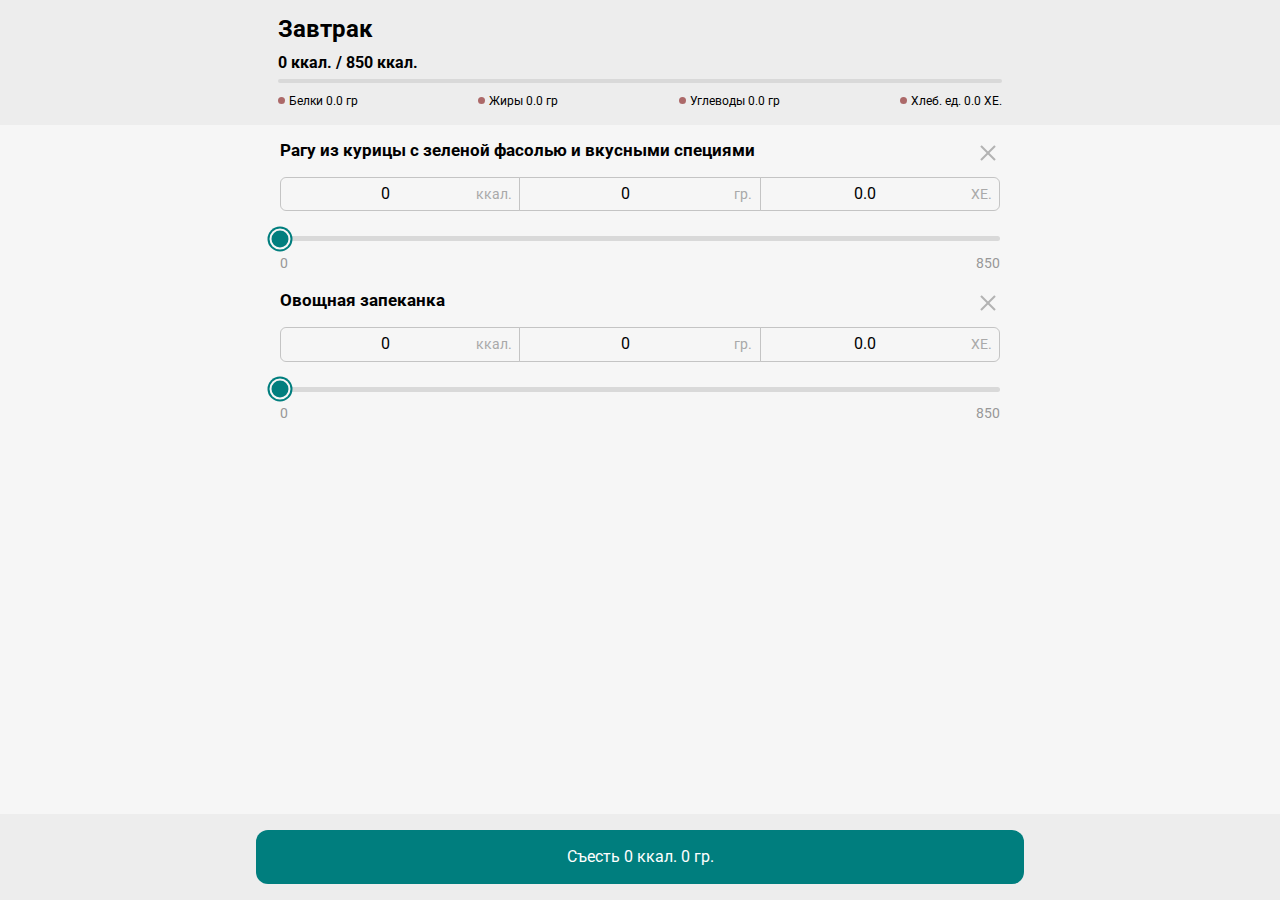
<file: calculator.html>
<!DOCTYPE html>
<html lang="ru">
<head>
    <meta charset="UTF-8">
    <meta http-equiv="X-UA-Compatible" content="IE=edge">
    <meta name="viewport" content="width=device-width, initial-scale=1.0">
    <title>Schedule</title>
    <!-- fonts start-->
    <link rel="preconnect" href="https://fonts.googleapis.com">
    <link rel="preconnect" href="https://fonts.gstatic.com" crossorigin>
    <link href="https://fonts.googleapis.com/css2?family=Roboto:wght@400;500;700&display=swap" rel="stylesheet">
    <!-- fonts end-->
    <link rel="stylesheet" href="css/normalize.css">
    <link rel="stylesheet" href="/css/drop-default-styles.css">
    <link rel="stylesheet" href="/css/style.css">
   
</head>
<body>
    <!-- CALCULATOR  START-->
    <div class="calculator-wrapper">
        <section class="calculator">
            <div class="calculator__header-wrapper">
                <header class="calculator__header">
                    <h2 class="calculator__dish-title">Завтрак</h2>
                    <p class="calculator__dish-all-kcal">
                        <span class="calculator__dish-kcal-current">0</span> ккал. / <span class="calculator__dish-kcal-max">850</span> ккал.
                    </p>
                    <div class="calculator__dish-progress-bar">
                        <span class="calculator__dish-progress-span"></span>
                    </div>
                    <ul class="calculator__dish-list">
                        <li class="calculator__dish-item">Белки <span class="calculator__dish-protein-number">0.0</span> гр</li>
                        <li class="calculator__dish-item">Жиры <span class="calculator__dish-lipid-number">0.0</span> гр</li>
                        <li class="calculator__dish-item">Углеводы <span class="calculator__dish-carb-number">0.0</span> гр</li>
                        <li class="calculator__dish-item">Хлеб. ед. <span class="calculator__dish-bread-number">0.0</span> ХЕ.</li>
                    </ul>
                </header>
            </div>
            <div class="calculator__body">
                <form action="" class="calculator__form">
                    <div class="calculator__form-inner">
                    <div class="calculator__dish-fieldset-wrapper">    
                        <fieldset class="calculator__dish-fieldset">
                            <legend class="calculator__dish-legend">Рагу из курицы с зеленой фасолью
                                и вкусными специями
                                <button type="button" class="calculator__dish-reset-button">
                                    <span class="visually-hidden">Стереть данные</span>
                                </button>
                            </legend>
                            <ul class="calculator__dish-list-input">
                                <li class="calculator__dish-item-input">
                                    <input type="number" class="calculator__dish-input calculator__dish-input--kcal" placeholder="0" value="0" name="calculator-kcal">
                                    <span class="calculator__dish-description-span">ккал.</span>
                                </li>
                                <li class="calculator__dish-item-input">
                                    <input type="number" class="calculator__dish-input calculator__dish-input--weight" placeholder="0" value="0" name="calculator-weight">
                                    <span class="calculator__dish-description-span">гр.</span>
                                </li>
                                <li class="calculator__dish-item-input">
                                    <input type="number" class="calculator__dish-input calculator__dish-input--xe" placeholder="0.0" value="0.0" step="0.1" name="calculator-xe">
                                    <span class="calculator__dish-description-span">ХЕ.</span>
                                </li>
                            </ul>
                            <div class="calculator__dish-range-wrapper custom-range">
                                <div class="slider">
                                    <div class="custom-range__thumb"><span></span></div>
                                    <div class="custom-range__progress-bar"></div>
                                    <input type="range" class="calculator__dish-range" min="0" value="0" oninput="updateTextInput(this)" name="calculator-kcal-range" value="0">
                                </div>
                                <div class="custom-range__value custom-range__value--min">0</div>
                                <div class="custom-range__value custom-range__value--max">1</div>
                            </div>
                        </fieldset>
                        <fieldset class="calculator__dish-fieldset">
                            <legend class="calculator__dish-legend">Овощная запеканка
                                <button type="button" class="calculator__dish-reset-button">
                                    <span class="visually-hidden">Стереть данные</span>
                                </button>
                            </legend>
                            <ul class="calculator__dish-list-input">
                                <li class="calculator__dish-item-input">
                                    <input type="number" class="calculator__dish-input calculator__dish-input--kcal" placeholder="0" value="0" name="calculator-kcal2">
                                    <span class="calculator__dish-description-span">ккал.</span>
                                </li>
                                <li class="calculator__dish-item-input">
                                    <input type="number" class="calculator__dish-input calculator__dish-input--weight" placeholder="0" value="0" name="calculator-weight2">
                                    <span class="calculator__dish-description-span">гр.</span>
                                </li>
                                <li class="calculator__dish-item-input">
                                    <input type="number" class="calculator__dish-input calculator__dish-input--xe" placeholder="0.0" value="0.0" step="0.1" name="calculator-xe2">
                                    <span class="calculator__dish-description-span">ХЕ.</span>
                                </li>
                            </ul>
                            <div class="calculator__dish-range-wrapper custom-range">
                                <div class="slider">
                                    <div class="custom-range__thumb"><span></span></div>
                                    <div class="custom-range__progress-bar"></div>
                                    <input type="range" class="calculator__dish-range" min="0" value="0" oninput="updateTextInput(this)" name="calculator-kcal-range2" value="0">
                                </div>
                                <div class="custom-range__value custom-range__value--min">0</div>
                                <div class="custom-range__value custom-range__value--max">1</div>
                            </div>
                        </fieldset>
                    </div>  
                    <!-- hidden inputs -->
                    <input type="number" step="0.1" class="visually-hidden calculator__protein-hidden" name="calculator-protein">
                    <input type="number" step="0.1" class="visually-hidden calculator__lipid-hidden" name="calculator-lipid">
                    <input type="number" step="0.1" class="visually-hidden calculator__carb-hidden" name="calculator-carb">

                    <div class="calculator__dish-button-wrapper">
                        <button type="submit" class="calculator__dish-button-submit">Съесть <span class="calculator__dish-finish-kcal">0</span> ккал. <span class="calculator__dish-finish-weight">0</span> гр.
                        </button>
                    </div>
                </div>
                </form>
            </div>
        </section>
    </div>
    <script src="js/calculator.js"></script>
</body>
</html>
</file>
<file: css/drop-default-styles.css>
/* DDS(Drop Default Styles) - here I`m dropping default styles */


/*==========START========== */


/* Set box sizing */

*,
*::before,
*::after {
    box-sizing: border-box;
}


/* Work with list */

ul,
ol {
    padding: 0;
    margin: 0;
    list-style: none;
}

li {
    margin: 0;
    padding: 0;
}


/* Delete default margins */

body,
h1,
h2,
h3,
h4,
p,
figure,
figcaption,
blockquote,
dl,
dd {
    margin: 0;
}


/* Set up configuration of body */

body {
    min-height: 100vh;
    scroll-behavior: smooth;
    text-rendering: optimizeSpeed;
}


/* Drop default styles of links */

a {
    font: inherit;
    color: inherit;
    text-decoration: none;
}


/* Simplify work with images */

img {
    max-width: 100%;
    display: block;
}


/* ==================END================== */

.visually-hidden{
    position: absolute;
    width: 1px;
    height: 1px;
    margin: -1px;
    border: 0;
    padding: 0;
    white-space: nowrap;
    clip-path: inset(100%);
    clip: rect(0 0 0 0);
    overflow: hidden;
}
</file>
<file: css/style.css>
html {
  height: 100%;
}

body {
  position: relative;
  font-family: 'Roboto', sans-serif;
  font-weight: 400;
  font-size: 16px;
  min-height: 100vh;
  height: 100%;
  background-color: #f6f6f6;
}

.main {
  padding-top: 56px;
  background-color: #f6f6f6;
}

@media (min-width: 600px) {
  .main {
    padding-top: 72px;
  }
}

.main input:focus, .main textarea:focus {
  outline-color: #007e7e;
}

.container {
  padding: 0 16px;
  margin: 0 auto 16px;
  width: 100%;
  max-width: 700px;
  background-color: #fff;
  -webkit-border-radius: 10px;
          border-radius: 10px;
}

@media (max-width: 599px) {
  .main .container {
    margin-bottom: 0;
  }
}

.header {
  display: -webkit-box;
  display: -webkit-flex;
  display: -ms-flexbox;
  display: flex;
  -webkit-box-pack: justify;
  -webkit-justify-content: space-between;
      -ms-flex-pack: justify;
          justify-content: space-between;
  padding: 16px;
  position: absolute;
  top: 0;
  left: 0;
  right: 0;
  width: 100%;
  text-combine-upright: 0;
  background-color: #fff;
  height: 56px;
}

.header__title {
  font-weight: 700;
  font-size: 20px;
  line-height: 24px;
  color: #007e7e;
}

.header__search-btn {
  padding: 0;
  border: none;
  background-color: transparent;
  cursor: pointer;
}

.header__search-btn path {
  fill: #007e7e;
}

.header__search-form {
  padding: 10px 16px;
  position: absolute;
  top: 0;
  left: 0;
  height: 100%;
  width: 100%;
  display: -ms-grid;
  display: grid;
  -webkit-column-gap: 16px;
     -moz-column-gap: 16px;
          column-gap: 16px;
  -ms-grid-columns: 1fr max-content;
      grid-template-columns: 1fr -webkit-max-content;
      grid-template-columns: 1fr max-content;
  background-color: #fff;
  -webkit-transform: translateY(-100px);
      -ms-transform: translateY(-100px);
          transform: translateY(-100px);
  -webkit-transition: -webkit-transform 0.3s ease;
  transition: -webkit-transform 0.3s ease;
  -o-transition: transform 0.3s ease;
  transition: transform 0.3s ease;
  transition: transform 0.3s ease, -webkit-transform 0.3s ease;
}

.header__search-form--current {
  -webkit-transform: translateY(0);
      -ms-transform: translateY(0);
          transform: translateY(0);
}

.header__search-form::before {
  content: "";
  position: absolute;
  width: 20px;
  height: 20px;
  top: 50%;
  -webkit-transform: translateY(-50%);
      -ms-transform: translateY(-50%);
          transform: translateY(-50%);
  left: 28px;
  background-image: url("data:image/svg+xml,%3Csvg xmlns:xlink='http://www.w3.org/1999/xlink' width='20' height='20' viewBox='0 0 20 20' fill='none' xmlns='http://www.w3.org/2000/svg'%3E%3Cpath d='M8.29248 14.8877C9.67871 14.8877 10.957 14.4395 12.0029 13.6924L15.9375 17.627C16.1201 17.8096 16.3608 17.9009 16.6182 17.9009C17.1577 17.9009 17.5396 17.4858 17.5396 16.9546C17.5396 16.7056 17.4565 16.4648 17.2739 16.2905L13.3643 12.3726C14.186 11.2935 14.6758 9.95703 14.6758 8.50439C14.6758 4.99316 11.8037 2.12109 8.29248 2.12109C4.78955 2.12109 1.90918 4.98486 1.90918 8.50439C1.90918 12.0156 4.78125 14.8877 8.29248 14.8877ZM8.29248 13.5098C5.55322 13.5098 3.28711 11.2437 3.28711 8.50439C3.28711 5.76514 5.55322 3.49902 8.29248 3.49902C11.0317 3.49902 13.2979 5.76514 13.2979 8.50439C13.2979 11.2437 11.0317 13.5098 8.29248 13.5098Z' fill='%23111111'%3E%3C/path%3E%3C/svg%3E");
}

.header__search-input {
  position: relative;
  color: #111111;
  height: 36px;
  padding: 12px 12px 12px 40px;
  -webkit-border-radius: 10px;
          border-radius: 10px;
  background-color: rgba(0, 0, 0, 0.05);
  border: none;
}

.header__search-results {
  position: absolute;
  top: 55px;
  left: 0;
  width: 100%;
  background-color: #fff;
  z-index: 200;
  display: none;
  min-height: -webkit-calc(100vh - 55px);
  min-height: calc(100vh - 55px);
}

.header__search-results--current {
  display: block;
}

.header__search-item {
  background-color: #fff;
}

.header__search-name {
  font-weight: 500;
  font-size: 16px;
  line-height: 19px;
  color: #111111;
}

.header__search-button {
  padding: 0;
  display: -webkit-box;
  display: -webkit-flex;
  display: -ms-flexbox;
  display: flex;
  -webkit-box-align: center;
  -webkit-align-items: center;
      -ms-flex-align: center;
          align-items: center;
  -webkit-box-pack: end;
  -webkit-justify-content: end;
      -ms-flex-pack: end;
          justify-content: end;
  background-color: transparent;
  border: none;
  font-family: inherit;
}

.header__search-button::after {
  margin-left: 5px;
  width: 12px;
  height: 12px;
  content: "";
  background-image: url("data:image/svg+xml,%3Csvg xmlns='http://www.w3.org/2000/svg' xmlns:xlink='http://www.w3.org/1999/xlink' width='12' height='12' %3E%3Cdefs%3E%3Csvg id='Bold' xmlns='http://www.w3.org/2000/svg' viewBox='0 0 24 24'%3E%3Cpath d='M19.5,12a2.3,2.3,0,0,1-.78,1.729L7.568,23.54a1.847,1.847,0,0,1-2.439-2.773l9.752-8.579a.25.25,0,0,0,0-.376L5.129,3.233A1.847,1.847,0,0,1,7.568.46l11.148,9.808A2.31,2.31,0,0,1,19.5,12Z'%3E%3C/path%3E%3C/svg%3E%3C/defs%3E%3Cuse xlink:href='%23Bold' fill='%23999999'%3E%3C/use%3E%3C/svg%3E");
  background-repeat: no-repeat;
  background-position: 0 0;
}

.data {
  display: -ms-grid;
  display: grid;
  -ms-grid-rows: max-content 1fr;
      grid-template-rows: -webkit-max-content 1fr;
      grid-template-rows: max-content 1fr;
}

.data__buttons-wrapper {
  padding: 8px 0;
}

.data__button-list {
  padding: 2px;
  display: -ms-grid;
  display: grid;
  -ms-grid-columns: (1fr)[3];
      grid-template-columns: repeat(3, 1fr);
  height: 38px;
  -webkit-border-radius: 6px;
          border-radius: 6px;
  background: rgba(0, 0, 0, 0.05);
}

.data__button-item {
  position: relative;
}

.data__button-item::after {
  content: "";
  position: absolute;
  width: 1px;
  height: 50%;
  top: 25%;
  right: -1px;
  background-color: #999999;
  opacity: 0.24;
}

.data__button-item:last-child::after {
  content: none;
}

.data__button-item--current::after {
  content: none;
}

.data__button {
  padding: 0;
  position: relative;
  width: 100%;
  height: 100%;
  display: block;
  border: none;
  background-color: transparent;
  font-family: inherit;
  color: #111111;
  cursor: pointer;
  -webkit-border-radius: 4px;
          border-radius: 4px;
  font-weight: 400;
}

.data__button-item--current .data__button {
  color: #007e7e;
  background-color: white;
  font-weight: 600;
  -webkit-box-shadow: rgba(0, 0, 0, 0.1) 0px 4px 13px;
          box-shadow: rgba(0, 0, 0, 0.1) 0px 4px 13px;
}

.data__sections-wrapper {
  padding-bottom: 15px;
}

.content-section {
  display: none;
  padding-top: 10px;
  min-height: -webkit-calc(100vh - 156px);
  min-height: calc(100vh - 156px);
  -ms-grid-rows: max-content 1fr max-content;
      grid-template-rows: -webkit-max-content 1fr -webkit-max-content;
      grid-template-rows: max-content 1fr max-content;
  -webkit-transform: translateX(-100vw);
      -ms-transform: translateX(-100vw);
          transform: translateX(-100vw);
  -webkit-transition: -webkit-transform 0.3s ease;
  transition: -webkit-transform 0.3s ease;
  -o-transition: transform 0.3s ease;
  transition: transform 0.3s ease;
  transition: transform 0.3s ease, -webkit-transform 0.3s ease;
}

@media (max-width: 599px) {
  .content-section {
    min-height: -webkit-calc(100vh - 130px);
    min-height: calc(100vh - 130px);
  }
}

.content-section--current {
  -webkit-transform: translateX(0);
      -ms-transform: translateX(0);
          transform: translateX(0);
  display: -ms-grid;
  display: grid;
}

.content-section__item-inner {
  display: -webkit-box;
  display: -webkit-flex;
  display: -ms-flexbox;
  display: flex;
  -webkit-box-align: center;
  -webkit-align-items: center;
      -ms-flex-align: center;
          align-items: center;
}

.content-section__item-inner img {
  margin-right: 10px;
  width: 32px;
  height: 32px;
  -webkit-border-radius: 50%;
          border-radius: 50%;
  -o-object-fit: cover;
     object-fit: cover;
}

.content-section__name {
  font-weight: 500;
  font-size: 16px;
  line-height: 19px;
  color: #111111;
  text-align: left;
}

.content-section__button-add-wrapper {
  display: -webkit-box;
  display: -webkit-flex;
  display: -ms-flexbox;
  display: flex;
  -webkit-box-pack: center;
  -webkit-justify-content: center;
      -ms-flex-pack: center;
          justify-content: center;
}

.content-section__button-add {
  -webkit-box-flex: 1;
  -webkit-flex-grow: 1;
      -ms-flex-positive: 1;
          flex-grow: 1;
  width: 100%;
  background-color: #007e7e;
  border: none;
  color: white;
  -webkit-box-shadow: rgba(0, 0, 0, 0.24) 0px 0px 2px, rgba(0, 0, 0, 0.12) 0px 0px 2px;
          box-shadow: rgba(0, 0, 0, 0.24) 0px 0px 2px, rgba(0, 0, 0, 0.12) 0px 0px 2px;
  padding: 10px 12px;
  margin: 20px 0;
  -webkit-border-radius: 6px;
          border-radius: 6px;
  min-height: 41px;
  font-weight: 600;
  font-size: 0.875rem;
  line-height: 1.0625rem;
  font-family: inherit;
  text-transform: uppercase;
}

.content-section__button {
  padding: 0;
  display: -ms-grid;
  display: grid;
  -webkit-box-align: center;
  -webkit-align-items: center;
      -ms-flex-align: center;
          align-items: center;
  -ms-grid-columns: 1fr max-content max-content;
      grid-template-columns: 1fr -webkit-max-content -webkit-max-content;
      grid-template-columns: 1fr max-content max-content;
  background-color: transparent;
  border: none;
  font-family: inherit;
  width: 100%;
}

.content-section__button::after {
  margin-left: 5px;
  width: 12px;
  height: 12px;
  content: "";
  background-image: url("data:image/svg+xml,%3Csvg xmlns='http://www.w3.org/2000/svg' xmlns:xlink='http://www.w3.org/1999/xlink' width='12' height='12' %3E%3Cdefs%3E%3Csvg id='Bold' xmlns='http://www.w3.org/2000/svg' viewBox='0 0 24 24'%3E%3Cpath d='M19.5,12a2.3,2.3,0,0,1-.78,1.729L7.568,23.54a1.847,1.847,0,0,1-2.439-2.773l9.752-8.579a.25.25,0,0,0,0-.376L5.129,3.233A1.847,1.847,0,0,1,7.568.46l11.148,9.808A2.31,2.31,0,0,1,19.5,12Z'%3E%3C/path%3E%3C/svg%3E%3C/defs%3E%3Cuse xlink:href='%23Bold' fill='%23999999'%3E%3C/use%3E%3C/svg%3E");
  background-repeat: no-repeat;
  background-position: 0 0;
}

.content-section__input-data-button {
  margin-top: 15px;
  width: 56px;
  height: 56px;
  border: none;
  -webkit-border-radius: 50%;
          border-radius: 50%;
  background-color: #007e7e;
  -ms-grid-column-align: end;
      justify-self: end;
  -webkit-align-self: end;
      -ms-flex-item-align: end;
              -ms-grid-row-align: end;
          align-self: end;
  -webkit-filter: drop-shadow(rgba(0, 0, 0, 0.24) 0px 4px 4px) drop-shadow(rgba(0, 0, 0, 0.12) 0px 0px 4px);
          filter: drop-shadow(rgba(0, 0, 0, 0.24) 0px 4px 4px) drop-shadow(rgba(0, 0, 0, 0.12) 0px 0px 4px);
}

.content-section__input-data-button svg {
  fill: #fff;
}

.list__item {
  padding: 12px 0;
  display: -webkit-box;
  display: -webkit-flex;
  display: -ms-flexbox;
  display: flex;
  -webkit-box-pack: justify;
  -webkit-justify-content: space-between;
      -ms-flex-pack: justify;
          justify-content: space-between;
  -webkit-column-gap: 15px;
     -moz-column-gap: 15px;
          column-gap: 15px;
  border-bottom: 1px solid rgba(0, 0, 0, 0.12);
}

.list__name {
  font-weight: 500;
  font-size: 16px;
  line-height: 19px;
  color: #111111;
  text-align: left;
}

.list__content {
  text-align: right;
  font-weight: 400;
  font-size: 16px;
  line-height: 17px;
  color: #555555;
}

.details {
  display: none;
  position: absolute;
  top: 0;
  left: 0;
  width: 100vw;
  height: 100vh;
  background-color: #f6f6f6;
  -webkit-transform: translateX(100vw);
      -ms-transform: translateX(100vw);
          transform: translateX(100vw);
  -webkit-transition: -webkit-transform 0.3s ease;
  transition: -webkit-transform 0.3s ease;
  -o-transition: transform 0.3s ease;
  transition: transform 0.3s ease;
  transition: transform 0.3s ease, -webkit-transform 0.3s ease;
}

.details .container {
  min-height: 420px;
}

.details--current {
  display: block;
  -webkit-transform: translateX(0);
      -ms-transform: translateX(0);
          transform: translateX(0);
}

.details__header {
  padding: 16px;
  margin-bottom: 16px;
  width: 100%;
  height: 56px;
  background-color: #fff;
  display: -webkit-box;
  display: -webkit-flex;
  display: -ms-flexbox;
  display: flex;
  -webkit-box-align: center;
  -webkit-align-items: center;
      -ms-flex-align: center;
          align-items: center;
}

.details__back-button {
  margin-right: 15px;
  padding: 0;
  border: none;
  background-color: transparent;
}

.details__header-title {
  font-weight: 700;
  font-size: 20px;
  line-height: 24px;
  color: #007e7e;
}

.details__content {
  padding: 8px 0;
  margin-bottom: 17px;
  background-color: #fff;
}

.details__list li:last-child {
  border-bottom: 0;
}

.details__title {
  margin-bottom: 8px;
  font-weight: 700;
  font-size: 16px;
  line-height: 19px;
}

.details__text {
  padding: 12px;
  -webkit-border-radius: 6px;
          border-radius: 6px;
  margin-top: 15px;
  margin-bottom: 8px;
  border: 1px solid rgba(0, 75, 75, 0.1);
  color: #004b4b;
  background-color: rgba(0, 126, 126, 0.1);
}

.details__img-wrapper {
  width: 100%;
  max-width: 700px;
  margin: 0 auto;
  position: relative;
}

.details__title-for-dish {
  width: 100%;
  padding: 16px;
  position: absolute;
  bottom: 0;
  left: 0;
  font-weight: 700;
  font-size: 20px;
  line-height: 24px;
  color: #fff;
  text-shadow: rgba(0, 0, 0, 0.5) 0 0 4px;
  padding: 16px;
  background-image: -webkit-gradient(linear, left top, left bottom, from(transparent), to(rgba(0, 0, 0, 0.9)));
  background-image: -webkit-linear-gradient(transparent, rgba(0, 0, 0, 0.9));
  background-image: -o-linear-gradient(transparent, rgba(0, 0, 0, 0.9));
  background-image: linear-gradient(transparent, rgba(0, 0, 0, 0.9));
}

.popup-wrapper {
  display: none;
  position: absolute;
  top: 0;
  left: 0;
  width: 100vw;
  height: 100%;
  min-height: 665px;
  background-color: rgba(0, 0, 0, 0.2);
}

.popup-wrapper--current {
  display: block;
}

.popup {
  padding: 16px;
  position: absolute;
  top: 50%;
  left: 50%;
  -webkit-transform: translate(-50%, -50%);
      -ms-transform: translate(-50%, -50%);
          transform: translate(-50%, -50%);
  background-color: #f6f6f6;
  width: 50%;
  min-width: 500px;
  max-width: 700px;
  height: 80%;
  max-height: 800px;
  min-height: 635px;
  -webkit-box-shadow: rgba(0, 0, 0, 0.25) 0px 8px 32px;
          box-shadow: rgba(0, 0, 0, 0.25) 0px 8px 32px;
  -webkit-border-radius: 12px;
          border-radius: 12px;
  -webkit-transition: opacity 200ms ease 0s, -webkit-transform 200ms ease-out 0s;
  transition: opacity 200ms ease 0s, -webkit-transform 200ms ease-out 0s;
  -o-transition: transform 200ms ease-out 0s, opacity 200ms ease 0s;
  transition: transform 200ms ease-out 0s, opacity 200ms ease 0s;
  transition: transform 200ms ease-out 0s, opacity 200ms ease 0s, -webkit-transform 200ms ease-out 0s;
}

@media (max-height: 650px) {
  .popup {
    top: 0;
    -webkit-transform: translate(-50%, 15px);
        -ms-transform: translate(-50%, 15px);
            transform: translate(-50%, 15px);
  }
}

@media (max-width: 599px) {
  .popup {
    height: 100vh;
    max-height: unset;
    min-width: unset;
    width: 100%;
    top: 0;
    left: 0;
    -webkit-transform: translate(0, 0);
        -ms-transform: translate(0, 0);
            transform: translate(0, 0);
    -webkit-border-radius: 0;
            border-radius: 0;
  }
}

.popup__header {
  display: -ms-grid;
  display: grid;
  -ms-grid-columns: auto 1fr auto;
      grid-template-columns: auto 1fr auto;
  -webkit-column-gap: 10px;
     -moz-column-gap: 10px;
          column-gap: 10px;
}

.popup__button-reset-close {
  width: 24px;
  height: 24px;
  border: none;
  background-color: transparent;
  background-image: url("data:image/svg+xml,%3Csvg xmlns='http://www.w3.org/2000/svg' xmlns:xlink='http://www.w3.org/1999/xlink' width='24' height='24' %3E%3Cdefs%3E%3Csvg viewBox='0 0 24 24' xmlns='http://www.w3.org/2000/svg' id='Bold'%3E%3Cpath fillrule='evenodd' cliprule='evenodd' d='M5.98949 4.57537C5.79423 4.38011 5.47765 4.38011 5.28239 4.57537L4.57528 5.28248C4.38002 5.47774 4.38002 5.79432 4.57528 5.98958L10.5857 12L4.57539 18.0104C4.38012 18.2057 4.38012 18.5222 4.57539 18.7175L5.28249 19.4246C5.47775 19.6199 5.79434 19.6199 5.9896 19.4246L12 13.4143L18.0103 19.4246C18.2056 19.6199 18.5222 19.6199 18.7174 19.4246L19.4245 18.7175C19.6198 18.5222 19.6198 18.2057 19.4245 18.0104L13.4142 12L19.4246 5.98958C19.6199 5.79432 19.6199 5.47774 19.4246 5.28248L18.7175 4.57537C18.5223 4.38011 18.2057 4.38011 18.0104 4.57537L12 10.5858L5.98949 4.57537Z'%3E%3C/path%3E%3C/svg%3E%3C/defs%3E%3Cuse xlink:href='%23Bold' fill='%23007E7E'%3E%3C/use%3E%3C/svg%3E");
}

.popup__title {
  font-weight: 700;
  font-size: 20px;
  line-height: 24px;
  color: #007e7e;
  margin-bottom: 16px;
}

.popup__button-submit-open {
  width: 24px;
  height: 24px;
  border: none;
  background-color: transparent;
  background-image: url("data:image/svg+xml,%3Csvg xmlns='http://www.w3.org/2000/svg' width='20'%0Aheight='20' viewBox='0 0 24 24' fill='%23007E7E'%3E%3Cpath d='M23.374.287a1.5,1.5,0,0,0-2.093.345L7.246,20.2,2.561,15.511A1.5,1.5,0,1,0,.439,17.632l5.935,5.934a1.525,1.525,0,0,0,2.279-.186l15.066-21A1.5,1.5,0,0,0,23.374.287Z'%3E%3C/path%3E%3C/svg%3E");
  background-repeat: no-repeat;
}

.popup__form {
  display: -ms-grid;
  display: grid;
  -ms-grid-columns: 1fr;
      grid-template-columns: 1fr;
}

.popup__item {
  padding: 8px 0;
  display: -ms-grid;
  display: grid;
  -ms-grid-columns: 1fr max-content;
      grid-template-columns: 1fr -webkit-max-content;
      grid-template-columns: 1fr max-content;
  row-gap: 8px;
}

.popup__item-with-description {
  position: relative;
}

.popup__labels-description {
  text-align: right;
  -webkit-box-pack: end;
  -webkit-justify-content: flex-end;
      -ms-flex-pack: end;
          justify-content: flex-end;
  position: absolute;
  right: 10px;
  bottom: 11px;
  width: 100%;
  max-width: 100px;
  height: 37px;
  display: -webkit-box;
  display: -webkit-flex;
  display: -ms-flexbox;
  display: flex;
  font-size: 15px;
  -webkit-box-align: center;
  -webkit-align-items: center;
      -ms-flex-align: center;
          align-items: center;
  color: #999999;
}

.popup__label {
  font-weight: 500;
  font-size: 0.875rem;
  line-height: 1.0625rem;
  color: #555555;
}

.popup__required {
  font-weight: 500;
  font-size: 0.625rem;
  line-height: 0.875rem;
  color: #999999;
}

.popup input {
  font-family: inherit;
  color: inherit;
  font-weight: inherit;
  font-style: inherit;
}

.popup__input {
  -ms-grid-row: 2;
  -ms-grid-row-span: 1;
  grid-row: 2/3;
  grid-column: 1/-1;
  padding: 12px;
  width: 100%;
  height: 44px;
  background-color: rgba(0, 0, 0, 0.05);
  -webkit-border-radius: 6px;
          border-radius: 6px;
  color: #111111;
  font-weight: 400;
  font-size: 1rem;
  line-height: 1.1875rem;
  font-family: inherit;
  border: none;
  -webkit-transition: background-color 150ms ease-in-out 0s, -webkit-box-shadow 150ms ease-in-out 0s;
  transition: background-color 150ms ease-in-out 0s, -webkit-box-shadow 150ms ease-in-out 0s;
  -o-transition: background-color 150ms ease-in-out 0s, box-shadow 150ms ease-in-out 0s;
  transition: background-color 150ms ease-in-out 0s, box-shadow 150ms ease-in-out 0s;
  transition: background-color 150ms ease-in-out 0s, box-shadow 150ms ease-in-out 0s, -webkit-box-shadow 150ms ease-in-out 0s;
}

.popup__input:focus {
  outline-color: #007e7e;
}

.popup__input--button {
  position: relative;
  text-align: left;
}

.popup__input--button::after {
  position: absolute;
  content: "";
  width: 24px;
  height: 24px;
  top: 50%;
  right: 12px;
  -webkit-transform: translateY(-50%);
      -ms-transform: translateY(-50%);
          transform: translateY(-50%);
  background-image: url("data:image/svg+xml,%3Csvg xmlns='http://www.w3.org/2000/svg' xmlns:xlink='http://www.w3.org/1999/xlink' width='24' height='24' %3E%3Cdefs%3E%3Csvg viewBox='0 0 24 24' fill='none' id='icon-import' xmlns='http://www.w3.org/2000/svg'%3E%3Cpath vector-effect='non-scaling-stroke' d='M6 9L12 15L18 9' stroke='var(--stroke-color)' stroke-width='var(--stroke-width)' stroke-linecap='round' stroke-linejoin='round'%3E%3C/path%3E%3C/svg%3E%3C/defs%3E%3Cuse xlink:href='%23icon-import' stroke='%23999999' fill='%23999999' stroke-width='1.5px'%3E%3C/use%3E%3C/svg%3E");
}

.popup__commentary {
  resize: none;
  height: 104px;
}

.popup__radio-input-wrapper {
  padding: 16px;
  position: absolute;
  top: 0;
  left: 0;
  height: 100%;
  width: 100%;
  background-color: #f6f6f6;
  -webkit-border-radius: 12px;
          border-radius: 12px;
  z-index: 10;
  -webkit-transform: scale(0);
      -ms-transform: scale(0);
          transform: scale(0);
  -webkit-transition: scale 0.3s ease;
  -o-transition: scale 0.3s ease;
  transition: scale 0.3s ease;
}

.popup__radio-input-wrapper--current {
  -webkit-transform: scale(1);
      -ms-transform: scale(1);
          transform: scale(1);
}

.popup__radio-header {
  display: -webkit-box;
  display: -webkit-flex;
  display: -ms-flexbox;
  display: flex;
  -webkit-box-pack: justify;
  -webkit-justify-content: space-between;
      -ms-flex-pack: justify;
          justify-content: space-between;
  margin-bottom: 18px;
}

.popup__radio-title {
  font-weight: 700;
  font-size: 20px;
  line-height: 24px;
  color: #007e7e;
}

.popup__radio-button {
  width: 24px;
  height: 24px;
  border: none;
  background-color: transparent;
  background-image: url("data:image/svg+xml,%3Csvg viewBox='0 0 24 24' fill='%23007E7E' xmlns='http://www.w3.org/2000/svg'%3E%3Cpath fillrule='evenodd' cliprule='evenodd' d='M5.98949 4.57537C5.79423 4.38011 5.47765 4.38011 5.28239 4.57537L4.57528 5.28248C4.38002 5.47774 4.38002 5.79432 4.57528 5.98958L10.5857 12L4.57539 18.0104C4.38012 18.2057 4.38012 18.5222 4.57539 18.7175L5.28249 19.4246C5.47775 19.6199 5.79434 19.6199 5.9896 19.4246L12 13.4143L18.0103 19.4246C18.2056 19.6199 18.5222 19.6199 18.7174 19.4246L19.4245 18.7175C19.6198 18.5222 19.6198 18.2057 19.4245 18.0104L13.4142 12L19.4246 5.98958C19.6199 5.79432 19.6199 5.47774 19.4246 5.28248L18.7175 4.57537C18.5223 4.38011 18.2057 4.38011 18.0104 4.57537L12 10.5858L5.98949 4.57537Z'%3E%3C/path%3E%3C/svg%3E");
  background-repeat: none;
}

.popup__checkbox-item {
  padding: 0 0;
}

.popup__radio-input:checked + .popup__radio-label::after {
  content: "";
  position: absolute;
  width: 20px;
  height: 20px;
  top: 50%;
  -webkit-transform: translateY(-50%);
      -ms-transform: translateY(-50%);
          transform: translateY(-50%);
  right: 0;
  background-image: url("data:image/svg+xml,%3Csvg xmlns='http://www.w3.org/2000/svg' width='20'%0Aheight='20' viewBox='0 0 24 24' fill='%23007E7E'%3E%3Cpath d='M23.374.287a1.5,1.5,0,0,0-2.093.345L7.246,20.2,2.561,15.511A1.5,1.5,0,1,0,.439,17.632l5.935,5.934a1.525,1.525,0,0,0,2.279-.186l15.066-21A1.5,1.5,0,0,0,23.374.287Z'%3E%3C/path%3E%3C/svg%3E");
}

.popup__radio-label {
  padding: 12px 0;
  position: relative;
  width: 100%;
  font-weight: 500;
  font-size: 1rem;
  line-height: 1.1875rem;
  color: #111111;
}

.popup__radio-button-label {
  display: -webkit-box;
  display: -webkit-flex;
  display: -ms-flexbox;
  display: flex;
  position: relative;
}

.calculator-wrapper {
  height: 100%;
  min-height: 465px;
}

.calculator {
  margin: 0 auto;
  display: -ms-grid;
  display: grid;
  -ms-grid-rows: max-content 1fr;
      grid-template-rows: -webkit-max-content 1fr;
      grid-template-rows: max-content 1fr;
  padding: 0;
  height: 100%;
}

.calculator__header-wrapper {
  background-color: #EDEDED;
}

.calculator__header {
  margin: 0 auto;
  padding: 16px 22px;
  max-width: 768px;
}

.calculator__form-inner {
  height: 100%;
}

.calculator__dish-title {
  margin-bottom: 10px;
}

.calculator__dish-all-kcal {
  margin-bottom: 7px;
  font-weight: 700;
  font-size: 16px;
}

.calculator__dish-progress-bar {
  margin-bottom: 12px;
  width: 100%;
  height: 4px;
  background-color: #D9D9D9;
  -webkit-border-radius: 2px;
          border-radius: 2px;
}

.calculator__dish-progress-span {
  display: block;
  height: 100%;
  width: 0%;
  background-color: #007e7e;
  -webkit-border-radius: 2px;
          border-radius: 2px;
}

.calculator__dish-list {
  display: -webkit-box;
  display: -webkit-flex;
  display: -ms-flexbox;
  display: flex;
  -webkit-box-pack: justify;
  -webkit-justify-content: space-between;
      -ms-flex-pack: justify;
          justify-content: space-between;
  -webkit-column-gap: 10px;
     -moz-column-gap: 10px;
          column-gap: 10px;
}

.calculator__dish-item {
  position: relative;
  font-size: 12px;
  padding-left: 11px;
}

.calculator__dish-item::before {
  position: absolute;
  left: 0;
  top: 0;
  -webkit-flex-shrink: 0;
      -ms-flex-negative: 0;
          flex-shrink: 0;
  margin-top: 2px;
  margin-right: 3px;
  content: "";
  width: 7px;
  height: 7px;
  -webkit-border-radius: 50%;
          border-radius: 50%;
  background-color: #AC6969;
}

.calculator__form {
  height: 100%;
}

.calculator__form-inner {
  display: -webkit-box;
  display: -webkit-flex;
  display: -ms-flexbox;
  display: flex;
  -webkit-box-orient: vertical;
  -webkit-box-direction: normal;
  -webkit-flex-direction: column;
      -ms-flex-direction: column;
          flex-direction: column;
  -webkit-box-pack: justify;
  -webkit-justify-content: space-between;
      -ms-flex-pack: justify;
          justify-content: space-between;
}

.calculator__dish-fieldset-wrapper {
  margin: 0 auto;
  max-width: 768px;
  padding: 16px 22px;
}

.calculator__dish-fieldset {
  margin-bottom: 25px;
  padding: 0;
  border: 0;
}

.calculator__dish-legend {
  width: 100%;
  margin-bottom: 12px;
  font-size: 17px;
  font-weight: 700;
  display: -ms-grid;
  display: grid;
  -ms-grid-columns: 1fr auto;
      grid-template-columns: 1fr auto;
  grid-column-gap: 10px;
}

.calculator__dish-reset-button {
  width: 24px;
  height: 24px;
  background-color: transparent;
  background: url("data:image/svg+xml,%3Csvg viewBox='0 0 24 24' fill='%23b3b3b3' xmlns='http://www.w3.org/2000/svg'%3E%3Cpath fillrule='evenodd' cliprule='evenodd' d='M5.98949 4.57537C5.79423 4.38011 5.47765 4.38011 5.28239 4.57537L4.57528 5.28248C4.38002 5.47774 4.38002 5.79432 4.57528 5.98958L10.5857 12L4.57539 18.0104C4.38012 18.2057 4.38012 18.5222 4.57539 18.7175L5.28249 19.4246C5.47775 19.6199 5.79434 19.6199 5.9896 19.4246L12 13.4143L18.0103 19.4246C18.2056 19.6199 18.5222 19.6199 18.7174 19.4246L19.4245 18.7175C19.6198 18.5222 19.6198 18.2057 19.4245 18.0104L13.4142 12L19.4246 5.98958C19.6199 5.79432 19.6199 5.47774 19.4246 5.28248L18.7175 4.57537C18.5223 4.38011 18.2057 4.38011 18.0104 4.57537L12 10.5858L5.98949 4.57537Z'%3E%3C/path%3E%3C/svg%3E");
  border: none;
  background-repeat: no-repeat;
}

.calculator__dish-list-input {
  margin-bottom: 10px;
  max-width: 100%;
  display: -ms-grid;
  display: grid;
  -ms-grid-columns: 1fr 1fr 1fr;
      grid-template-columns: 1fr 1fr 1fr;
}

.calculator__dish-item-input {
  position: relative;
}

.calculator__dish-item-input:first-child .calculator__dish-input {
  -webkit-border-top-left-radius: 6px;
          border-top-left-radius: 6px;
  -webkit-border-bottom-left-radius: 6px;
          border-bottom-left-radius: 6px;
}

.calculator__dish-item-input:nth-child(2) .calculator__dish-input {
  border-left: 0;
  border-right: 0;
}

.calculator__dish-item-input:last-child .calculator__dish-input {
  -webkit-border-top-right-radius: 6px;
          border-top-right-radius: 6px;
  -webkit-border-bottom-right-radius: 6px;
          border-bottom-right-radius: 6px;
}

.calculator__dish-input {
  padding: 7px 40px 7px 10px;
  width: 100%;
  background-color: transparent;
  border: 1px solid rgba(0, 0, 0, 0.2);
  font-family: inherit;
  outline-color: #007e7e;
  text-align: center;
}

.calculator__dish-input::-webkit-input-placeholder {
  color: #000000;
  font-family: inherit;
  text-align: center;
}

.calculator__dish-input:-ms-input-placeholder {
  color: #000000;
  font-family: inherit;
  text-align: center;
}

.calculator__dish-input::-ms-input-placeholder {
  color: #000000;
  font-family: inherit;
  text-align: center;
}

.calculator__dish-input::placeholder {
  color: #000000;
  font-family: inherit;
  text-align: center;
}

.calculator__dish-description-span {
  z-index: 1;
  position: absolute;
  top: 50%;
  right: 8px;
  color: #A9A9A9;
  font-size: 14px;
  -webkit-transform: translateY(-50%);
      -ms-transform: translateY(-50%);
          transform: translateY(-50%);
}

.calculator__dish-range:focus {
  outline: none;
}

.calculator__dish-button-wrapper {
  background-color: #EDEDED;
  padding: 16px 22px;
}

.calculator__dish-button-submit {
  margin: 0 auto;
  max-width: 768px;
  display: block;
  background-color: #007e7e;
  width: 100%;
  padding: 18px;
  border: none;
  -webkit-border-radius: 12px;
          border-radius: 12px;
  color: #ffffff;
}

.custom-range {
  position: relative;
}

.custom-range__value {
  position: absolute;
  bottom: -30px;
  color: #989898;
  font-size: 14px;
}

.custom-range__value--min {
  left: 0;
}

.custom-range__value--max {
  right: 0;
}

.slider {
  margin: 25px 0;
  height: 5px;
  width: 100%;
  position: relative;
  background: #d9d9d9;
  -webkit-border-radius: 50px;
          border-radius: 50px;
}

.slider input {
  height: 5px;
  width: 100%;
  -webkit-appearance: none;
  position: absolute;
  background: none;
  outline: none;
  top: 0;
  z-index: 2;
}

.slider input::-webkit-slider-thumb {
  -webkit-appearance: none;
  height: 20px;
  width: 20px;
  background: none;
  cursor: pointer;
}

.slider .custom-range__progress-bar {
  height: 100%;
  width: 0%;
  background: #007e7e;
  -webkit-border-radius: 50px;
          border-radius: 50px;
  position: relative;
}

.slider .custom-range__thumb {
  height: 25px;
  width: 25px;
  background: #007e7e;
  -webkit-border-radius: 50%;
          border-radius: 50%;
  position: absolute;
  top: 50%;
  left: 0;
  -webkit-transform: translate(-50%, -50%);
      -ms-transform: translate(-50%, -50%);
          transform: translate(-50%, -50%);
  z-index: 1;
  padding: 2px;
}

.slider .custom-range__thumb span {
  height: 100%;
  width: 100%;
  border: 2px solid #f6f6f6;
  -webkit-border-radius: 50%;
          border-radius: 50%;
  background: #007e7e;
  display: block;
}

/* Chrome, Safari, Edge, Opera */
input::-webkit-outer-spin-button,
input::-webkit-inner-spin-button {
  -webkit-appearance: none;
  margin: 0;
}

/* Firefox */
input[type=number] {
  -moz-appearance: textfield;
}
</file>
